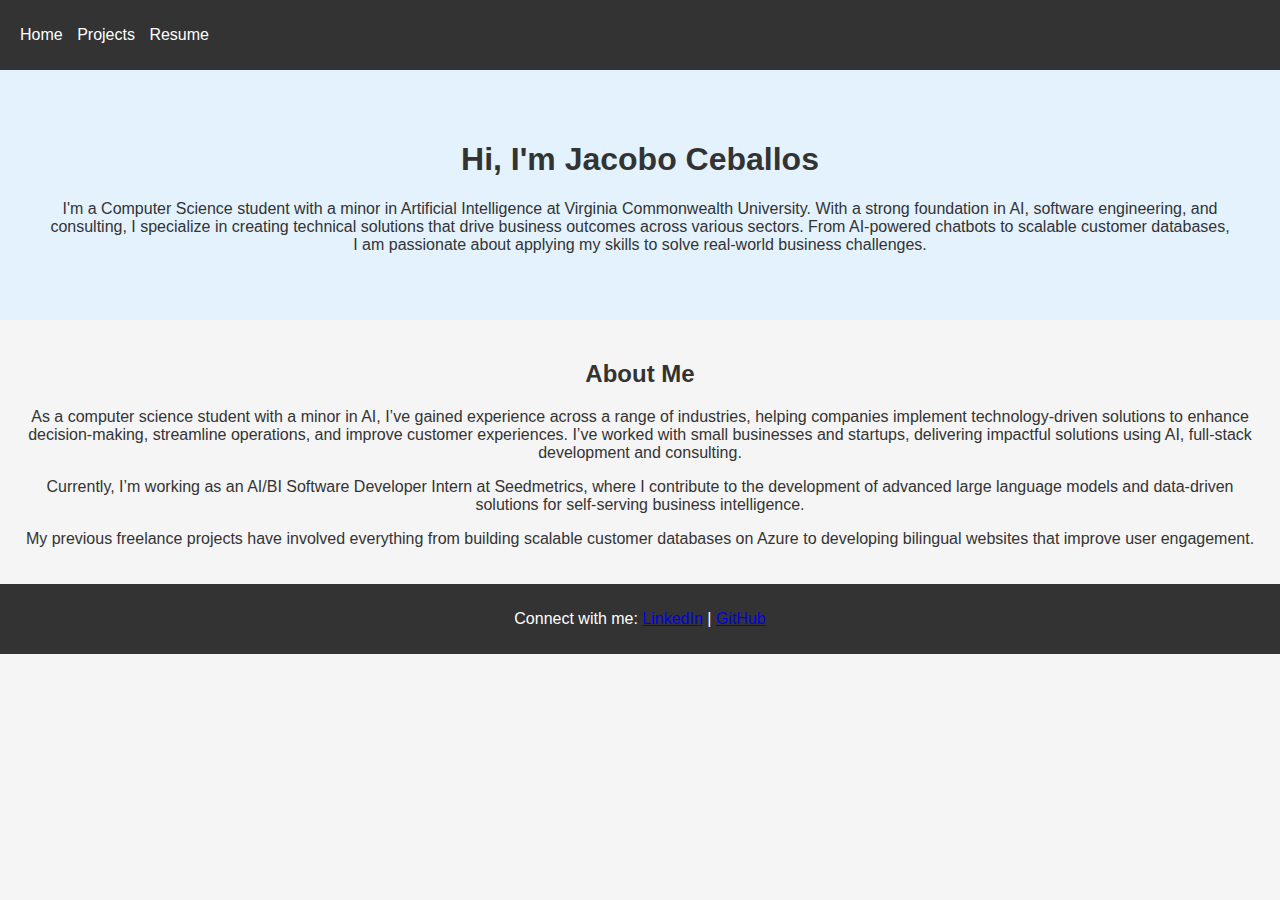
<file: index.html>
<!DOCTYPE html>
<html lang="en">
<head>
    <meta charset="UTF-8">
    <meta name="viewport" content="width=device-width, initial-scale=1.0">
    <title>Jacobo Ceballos - Portfolio</title>
    <link rel="stylesheet" href="style.css">
</head>
<body>
    <header>
        <nav>
            <ul>
                <li><a href="index.html">Home</a></li>
                <li><a href="projects.html">Projects</a></li>
                <li><a href="resume.html" target="_blank">Resume</a></li>
            </ul>
        </nav>
    </header>

    <section id="intro">
        <h1>Hi, I'm Jacobo Ceballos</h1>
        <p>I'm a Computer Science student with a minor in Artificial Intelligence at Virginia Commonwealth University. With a strong foundation in AI, software engineering, and consulting, I specialize in creating technical solutions that drive business outcomes across various sectors. From AI-powered chatbots to scalable customer databases, I am passionate about applying my skills to solve real-world business challenges.</p>
    </section>

    <section id="about">
        <h2>About Me</h2>
        <p>As a computer science student with a minor in AI, I’ve gained experience across a range of industries, helping companies implement technology-driven solutions to enhance decision-making, streamline operations, and improve customer experiences. I’ve worked with small businesses and startups, delivering impactful solutions using AI, full-stack development and consulting.</p>
        <p>Currently, I’m working as an AI/BI Software Developer Intern at Seedmetrics, where I contribute to the development of advanced large language models and data-driven solutions for self-serving business intelligence. </p>
        <p>My previous freelance projects have involved everything from building scalable customer databases on Azure to developing bilingual websites that improve user engagement.</p>
    </section>

    <footer>
        <p>Connect with me: 
            <a href="https://linkedin.com/in/jacobo-ceballos" target="_blank">LinkedIn</a> | 
            <a href="https://github.com/jacoboceballos/JacoboCeballos.github.io" target="_blank">GitHub</a>
        </p>
    </footer>
</body>
</html>
</file>
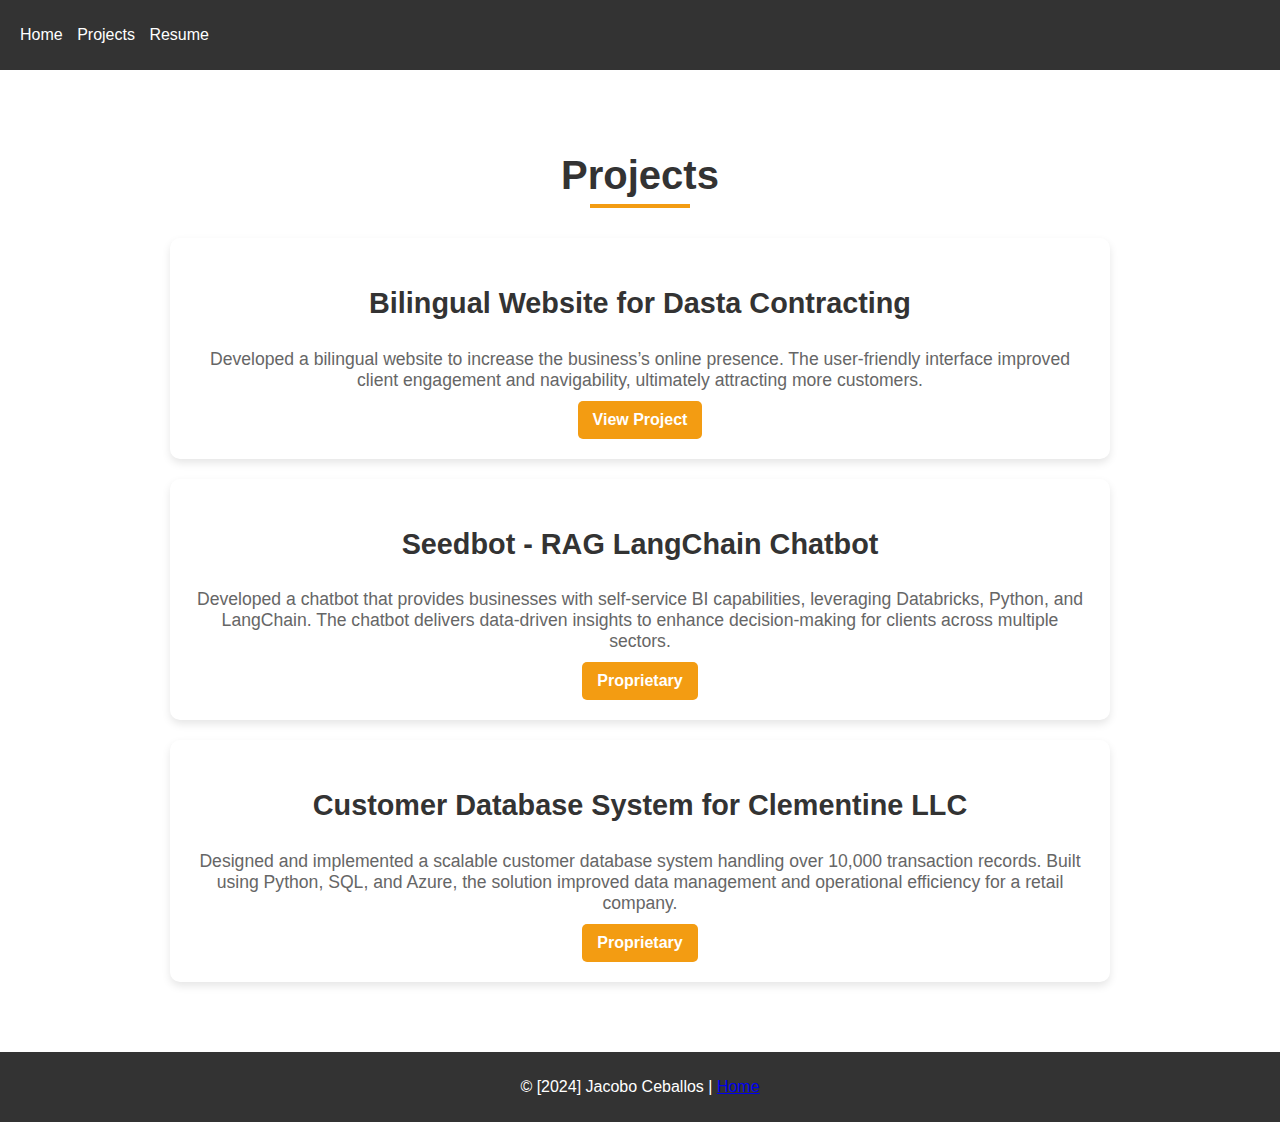
<file: projects.html>
<!DOCTYPE html>
<html lang="en">
<head>
    <meta charset="UTF-8">
    <meta name="viewport" content="width=device-width, initial-scale=1.0">
    <title>Projects - Jacobo Ceballos</title>
    <!-- Link the global style -->
    <link rel="stylesheet" href="style.css">
    <!-- Link the project-specific CSS -->
    <link rel="stylesheet" href="projects.css">
</head>
<body>
    <header>
        <nav>
            <ul>
                <li><a href="index.html">Home</a></li>
                <li><a href="projects.html">Projects</a></li>
                <li><a href="resume.html" target="_blank">Resume</a></li>
            </ul>
        </nav>
    </header>

    <section id="projects">
        <h2>Projects</h2>

        <div class="project-item">
            <h3>Bilingual Website for Dasta Contracting</h3>
            <p>Developed a bilingual website to increase the business’s online presence. The user-friendly interface improved client engagement and navigability, ultimately attracting more customers.</p>
            <a href="https://jacoboceballos.github.io/DastaContracting.github.io/" target="_blank">View Project</a>
        </div>

        <div class="project-item">
            <h3>Seedbot - RAG LangChain Chatbot</h3>
            <p>Developed a chatbot that provides businesses with self-service BI capabilities, leveraging Databricks, Python, and LangChain. The chatbot delivers data-driven insights to enhance decision-making for clients across multiple sectors.</p>
            <a href="" target="_blank">Proprietary </a>
        </div>

        <div class="project-item">
            <h3>Customer Database System for Clementine LLC</h3>
            <p>Designed and implemented a scalable customer database system handling over 10,000 transaction records. Built using Python, SQL, and Azure, the solution improved data management and operational efficiency for a retail company.</p>
            <a href="https://proud-smoke-06bf8c30f.5.azurestaticapps.net" target="_blank">Proprietary</a>
        </div>

    </section>

    <footer>
        <p>© [2024] Jacobo Ceballos | <a href="index.html">Home</a></p>
    </footer>
</body>
</html>
</file>
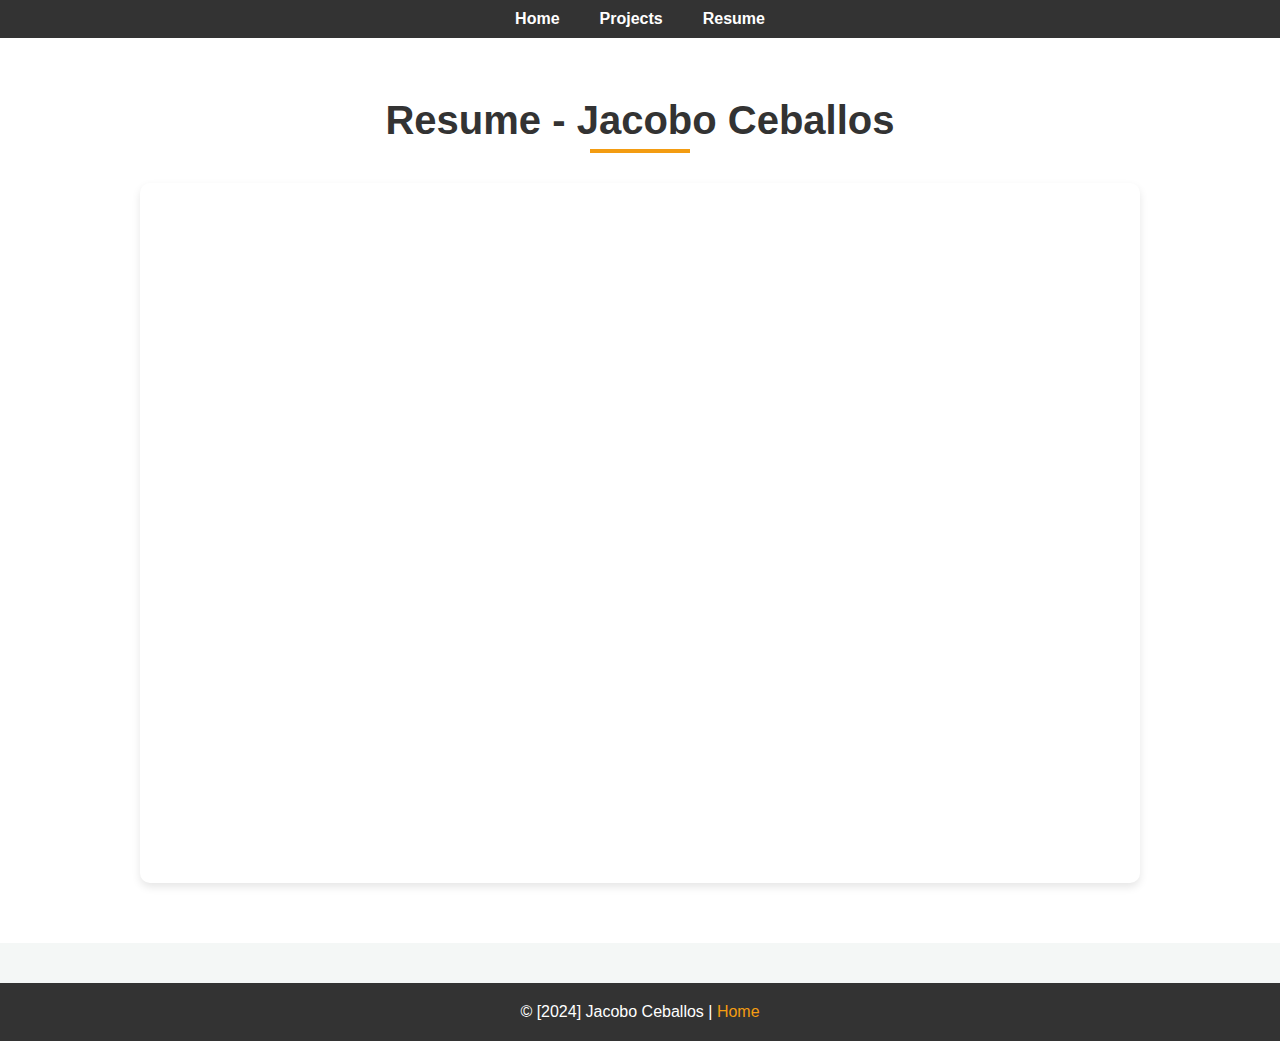
<file: resume.html>
<!DOCTYPE html>
<html lang="en">
<head>
    <meta charset="UTF-8">
    <meta name="viewport" content="width=device-width, initial-scale=1.0">
    <title>Resume - Jacobo Ceballos</title>
    <link rel="stylesheet" href="style.css">
    <link rel="stylesheet" href="resume.css">
</head>
<body>
    <header>
        <nav>
            <ul>
                <li><a href="index.html">Home</a></li>
                <li><a href="projects.html">Projects</a></li>
                <li><a href="resume.html">Resume</a></li>
            </ul>
        </nav>
    </header>

    <section id="resume">
        <h2>Resume - Jacobo Ceballos</h2>
        
        <!-- Embed the PDF directly in the page -->
        <iframe src="JacoboCeballos_RESUME.pdf" width="100%" height="700px">
            Your browser does not support PDFs. Please download the PDF to view it: 
            <a href="JacoboCeballos_RESUME.pdf" download>Download Resume</a>.
        </iframe>
    </section>

    <footer>
        <p>© [2024] Jacobo Ceballos | <a href="index.html">Home</a></p>
    </footer>
</body>
</html>
</file>
<file: style.css>
/* General styles */
body {
    font-family: Arial, sans-serif;
    margin: 0;
    padding: 0;
    background-color: #f5f5f5;
    color: #333;
}

header {
    background-color: #333;
    color: #fff;
    padding: 10px 20px;
}

nav ul {
    list-style-type: none;
    padding: 0;
}

nav ul li {
    display: inline;
    margin-right: 10px;
}

nav ul li a {
    color: #fff;
    text-decoration: none;
}

h1, h2, h3 {
    color: #333;
}

#intro {
    background-color: #e3f2fd;
    padding: 50px;
    text-align: center;
}

#about {
    padding: 20px;
    text-align: center;
}

#projects {
    padding: 20px;
    text-align: center;
}

.project-item {
    background-color: #fff;
    margin: 10px auto;
    padding: 20px;
    border-radius: 5px;
    max-width: 800px;
    box-shadow: 0 0 10px rgba(0, 0, 0, 0.1);
}

footer {
    background-color: #333;
    color: #fff;
    padding: 10px;
    text-align: center;
}
</file>
<file: projects.css>
/* Project-Specific Styles */

/* General styles for the project section */
#projects {
    padding: 50px 20px;
    background-color: #fff;
}

#projects h2 {
    text-align: center;
    font-size: 2.5rem;
    color: #333;
    margin-bottom: 40px;
    position: relative;
}

#projects h2::after {
    content: "";
    width: 100px;
    height: 4px;
    background-color: #f39c12;
    position: absolute;
    left: 50%;
    transform: translateX(-50%);
    bottom: -10px;
}

/* Project card style */
.project-item {
    background-color: #fff;
    padding: 20px;
    margin: 20px auto;
    max-width: 900px;
    border-radius: 10px;
    box-shadow: 0 4px 8px rgba(0, 0, 0, 0.1);
    transition: transform 0.3s ease, box-shadow 0.3s ease;
}

.project-item h3 {
    font-size: 1.8rem;
    color: #333;
}

.project-item p {
    font-size: 1.1rem;
    color: #666;
    margin: 10px 0;
}

.project-item a {
    display: inline-block;
    background-color: #f39c12;
    color: white;
    padding: 10px 15px;
    text-decoration: none;
    font-weight: bold;
    border-radius: 5px;
    transition: background-color 0.3s;
}

.project-item a:hover {
    background-color: #d35400;
}

.project-item:hover {
    transform: translateY(-5px);
    box-shadow: 0 8px 16px rgba(0, 0, 0, 0.2);
}

/* Responsive Design */
@media (max-width: 768px) {
    #projects h2 {
        font-size: 2rem;
    }

    .project-item {
        padding: 15px;
        margin: 15px auto;
    }

    .project-item h3 {
        font-size: 1.6rem;
    }

    .project-item p {
        font-size: 1rem;
    }

    .project-item a {
        padding: 8px 12px;
    }
}
</file>
<file: resume.css>
/* General reset to remove default margins and padding */
* {
    margin: 0;
    padding: 0;
    box-sizing: border-box;
}

html, body {
    height: 100%;
    font-family: 'Roboto', sans-serif;
    background-color: #f4f7f6;
    color: #333;
}

header {
    background-color: #333;
    color: white;
    padding: 10px 0;
}

nav ul {
    display: flex;
    justify-content: center;
    list-style-type: none;
}

nav ul li {
    margin: 0 20px;
}

nav ul li a {
    color: white;
    text-decoration: none;
    font-weight: bold;
    transition: color 0.3s;
}

nav ul li a:hover {
    color: #f39c12;
}

/* Resume Section */
#resume {
    padding: 60px 20px;
    background-color: #fff;
    text-align: center;
}

#resume h2 {
    font-size: 2.5rem;
    color: #333;
    margin-bottom: 40px;
    position: relative;
}

#resume h2::after {
    content: "";
    width: 100px;
    height: 4px;
    background-color: #f39c12;
    position: absolute;
    left: 50%;
    transform: translateX(-50%);
    bottom: -10px;
}

/* Embed PDF */
iframe {
    border: none;
    box-shadow: 0 4px 8px rgba(0, 0, 0, 0.1);
    border-radius: 10px;
    max-width: 1000px;
    margin: 0 auto;
    display: block;
    height: 700px; /* Adjust the height as needed */
}

/* Footer */
footer {
    background-color: #333;
    color: white;
    padding: 20px 0;
    text-align: center;
    margin-top: 40px;
}

footer a {
    color: #f39c12;
    text-decoration: none;
    transition: color 0.3s;
}

footer a:hover {
    color: #fff;
}

/* Responsive Design */
@media (max-width: 768px) {
    #resume h2 {
        font-size: 2rem;
    }

    iframe {
        height: 500px; /* Adjust height for smaller screens */
    }
}
</file>
